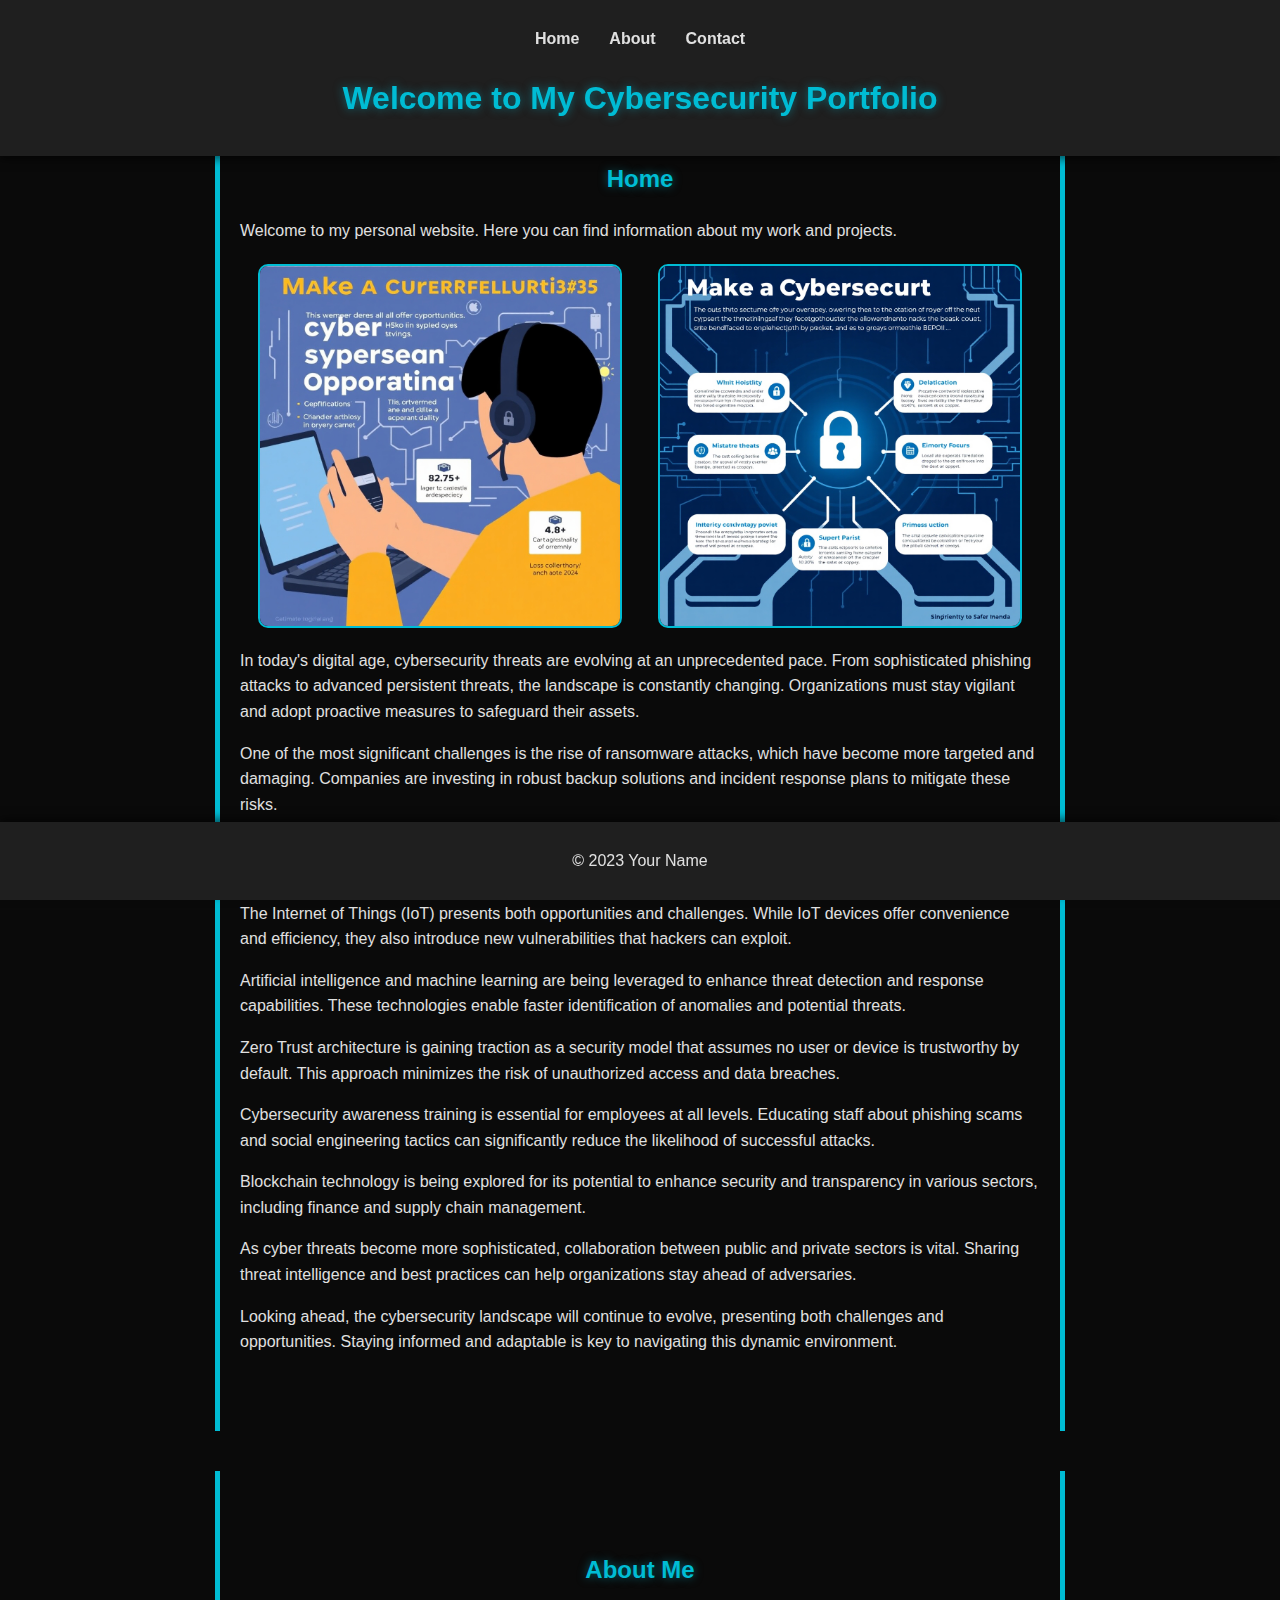
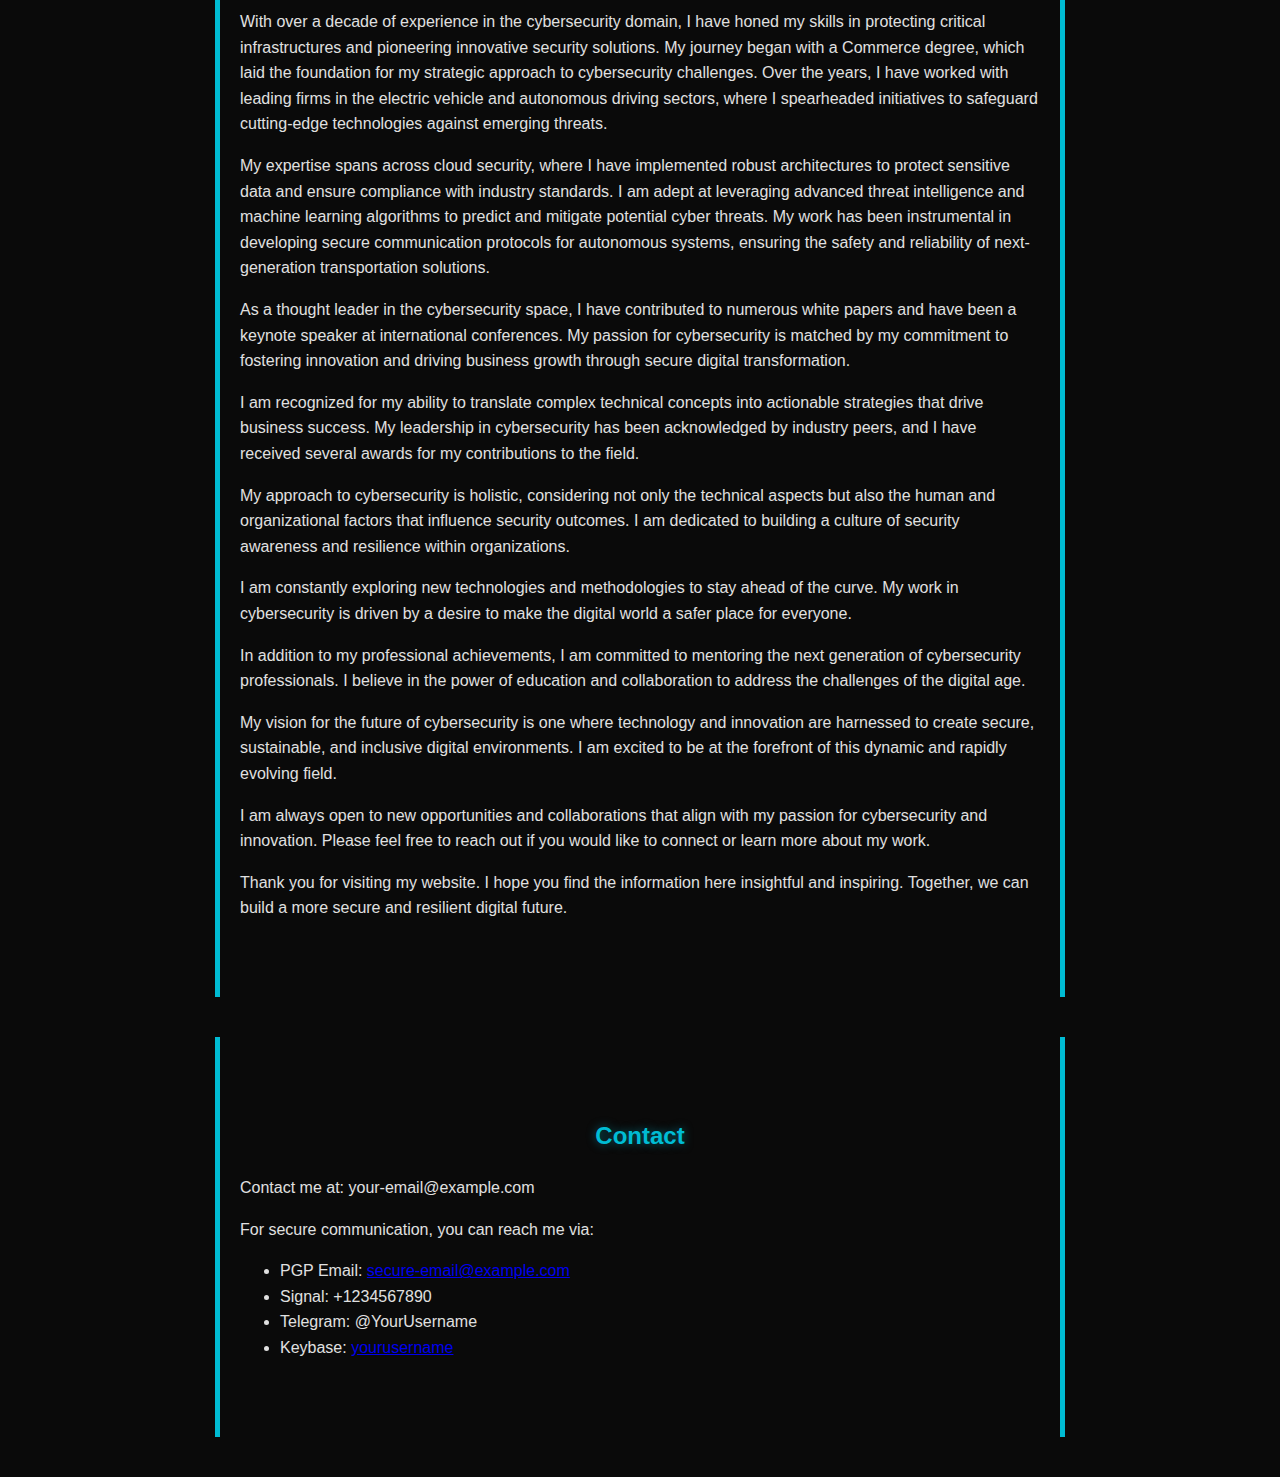
<file: personal-website/index.html>
<!DOCTYPE html>
<html lang="en">
<head>
    <meta charset="UTF-8">
    <meta name="viewport" content="width=device-width, initial-scale=1.0">
    <title>My Cybersecurity Portfolio</title>
    <link rel="stylesheet" href="static/css/styles.css">
    <script src="static/js/scripts.js" defer></script>
</head>
<body>
    <header>
        <nav>
            <ul>
                <li><a href="#home">Home</a></li>
                <li><a href="#about">About</a></li>
                <li><a href="#contact">Contact</a></li>
            </ul>
        </nav>
        <h1>Welcome to My Cybersecurity Portfolio</h1>
    </header>
    <main>
        <section id="home">
            <h2>Home</h2>
            <p>Welcome to my personal website. Here you can find information about my work and projects.</p>
            <div class="infographics">
                <img src="static/images/cybersecurity-threats.png" alt="Cybersecurity Threats Infographic">
                <img src="static/images/cybersecurity-opportunities.png" alt="Cybersecurity Opportunities Infographic">
            </div>
            <div class="content">
                <p>In today's digital age, cybersecurity threats are evolving at an unprecedented pace. From sophisticated phishing attacks to advanced persistent threats, the landscape is constantly changing. Organizations must stay vigilant and adopt proactive measures to safeguard their assets.</p>
                <p>One of the most significant challenges is the rise of ransomware attacks, which have become more targeted and damaging. Companies are investing in robust backup solutions and incident response plans to mitigate these risks.</p>
                <p>Cloud security remains a top priority as more businesses migrate their operations to the cloud. Ensuring data integrity and compliance with regulations is crucial for maintaining trust and avoiding costly breaches.</p>
                <p>The Internet of Things (IoT) presents both opportunities and challenges. While IoT devices offer convenience and efficiency, they also introduce new vulnerabilities that hackers can exploit.</p>
                <p>Artificial intelligence and machine learning are being leveraged to enhance threat detection and response capabilities. These technologies enable faster identification of anomalies and potential threats.</p>
                <p>Zero Trust architecture is gaining traction as a security model that assumes no user or device is trustworthy by default. This approach minimizes the risk of unauthorized access and data breaches.</p>
                <p>Cybersecurity awareness training is essential for employees at all levels. Educating staff about phishing scams and social engineering tactics can significantly reduce the likelihood of successful attacks.</p>
                <p>Blockchain technology is being explored for its potential to enhance security and transparency in various sectors, including finance and supply chain management.</p>
                <p>As cyber threats become more sophisticated, collaboration between public and private sectors is vital. Sharing threat intelligence and best practices can help organizations stay ahead of adversaries.</p>
                <p>Looking ahead, the cybersecurity landscape will continue to evolve, presenting both challenges and opportunities. Staying informed and adaptable is key to navigating this dynamic environment.</p>
            </div>
        </section>
        <section id="about">
            <h2>About Me</h2>
            <p>
                With over a decade of experience in the cybersecurity domain, I have honed my skills in protecting critical infrastructures and pioneering innovative security solutions. My journey began with a Commerce degree, which laid the foundation for my strategic approach to cybersecurity challenges. Over the years, I have worked with leading firms in the electric vehicle and autonomous driving sectors, where I spearheaded initiatives to safeguard cutting-edge technologies against emerging threats.
            </p>
            <p>
                My expertise spans across cloud security, where I have implemented robust architectures to protect sensitive data and ensure compliance with industry standards. I am adept at leveraging advanced threat intelligence and machine learning algorithms to predict and mitigate potential cyber threats. My work has been instrumental in developing secure communication protocols for autonomous systems, ensuring the safety and reliability of next-generation transportation solutions.
            </p>
            <p>
                As a thought leader in the cybersecurity space, I have contributed to numerous white papers and have been a keynote speaker at international conferences. My passion for cybersecurity is matched by my commitment to fostering innovation and driving business growth through secure digital transformation.
            </p>
            <p>
                I am recognized for my ability to translate complex technical concepts into actionable strategies that drive business success. My leadership in cybersecurity has been acknowledged by industry peers, and I have received several awards for my contributions to the field.
            </p>
            <p>
                My approach to cybersecurity is holistic, considering not only the technical aspects but also the human and organizational factors that influence security outcomes. I am dedicated to building a culture of security awareness and resilience within organizations.
            </p>
            <p>
                I am constantly exploring new technologies and methodologies to stay ahead of the curve. My work in cybersecurity is driven by a desire to make the digital world a safer place for everyone.
            </p>
            <p>
                In addition to my professional achievements, I am committed to mentoring the next generation of cybersecurity professionals. I believe in the power of education and collaboration to address the challenges of the digital age.
            </p>
            <p>
                My vision for the future of cybersecurity is one where technology and innovation are harnessed to create secure, sustainable, and inclusive digital environments. I am excited to be at the forefront of this dynamic and rapidly evolving field.
            </p>
            <p>
                I am always open to new opportunities and collaborations that align with my passion for cybersecurity and innovation. Please feel free to reach out if you would like to connect or learn more about my work.
            </p>
            <p>
                Thank you for visiting my website. I hope you find the information here insightful and inspiring. Together, we can build a more secure and resilient digital future.
            </p>
        </section>
        <section id="contact">
            <h2>Contact</h2>
            <p>Contact me at: your-email@example.com</p>
            <p>For secure communication, you can reach me via:</p>
            <ul>
                <li>PGP Email: <a href="mailto:secure-email@example.com">secure-email@example.com</a></li>
                <li>Signal: +1234567890</li>
                <li>Telegram: @YourUsername</li>
                <li>Keybase: <a href="https://keybase.io/yourusername">yourusername</a></li>
            </ul>
        </section>
    </main>
    <footer>
        <p>&copy; 2023 Your Name</p>
    </footer>
</body>
</html>
</file>
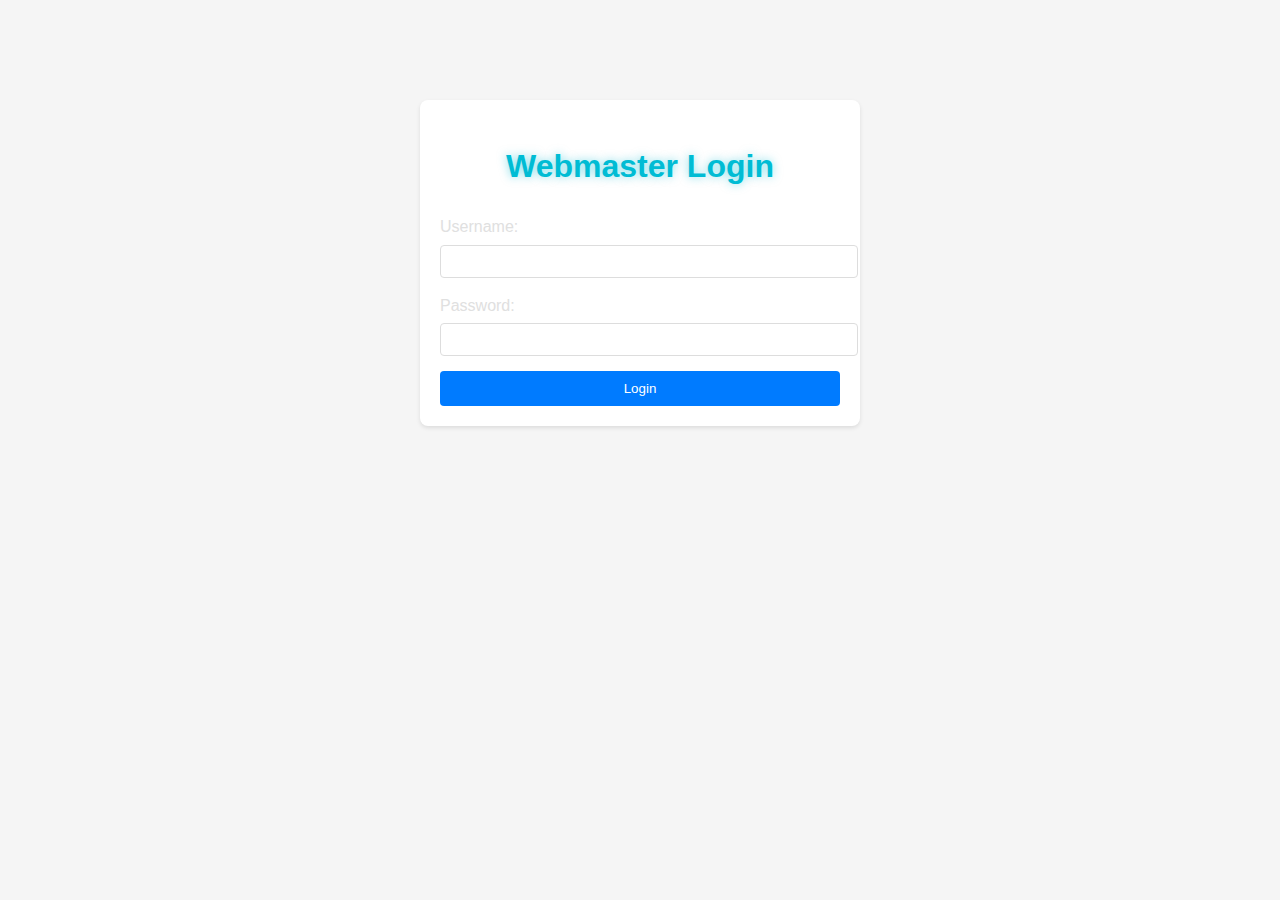
<file: personal-website/admin/index.html>
<!DOCTYPE html>
<html lang="en">
<head>
    <meta charset="UTF-8">
    <meta name="viewport" content="width=device-width, initial-scale=1.0">
    <title>Admin Login</title>
    <link rel="stylesheet" href="../static/css/styles.css">
    <link rel="stylesheet" href="../static/css/admin.css">
</head>
<body class="admin-page">
    <div class="login-container">
        <h1>Webmaster Login</h1>
        <form action="/admin/login" method="POST" id="loginForm">
            <div class="form-group">
                <label for="username">Username:</label>
                <input type="text" id="username" name="username" required>
            </div>
            <div class="form-group">
                <label for="password">Password:</label>
                <input type="password" id="password" name="password" required>
            </div>
            <button type="submit">Login</button>
        </form>
    </div>
    <script src="../static/js/admin.js"></script>
</body>
</html>
</file>
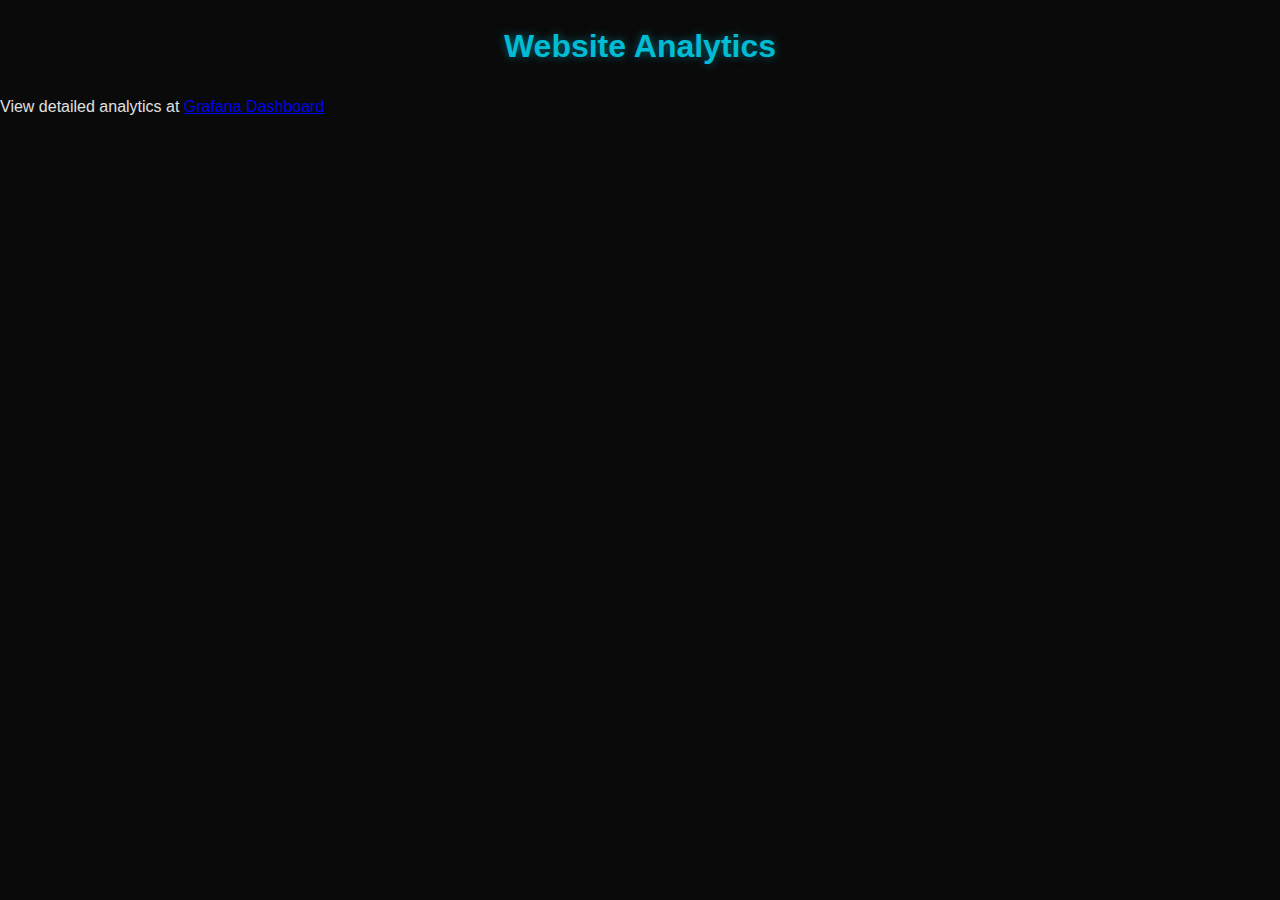
<file: personal-website/admin/dashboard.html>
<!DOCTYPE html>
<html lang="en">
<head>
    <meta charset="UTF-8">
    <meta name="viewport" content="width=device-width, initial-scale=1.0">
    <title>Analytics Dashboard</title>
    <link rel="stylesheet" href="../static/css/styles.css">
    <link rel="stylesheet" href="../static/css/admin.css">
</head>
<body>
    <div class="dashboard-container">
        <h1>Website Analytics</h1>
        <p>View detailed analytics at <a href="http://localhost:3001" target="_blank">Grafana Dashboard</a></p>
    </div>
</body>
</html>
</file>
<file: personal-website/static/css/styles.css>
:root {
    --metallic-gray: #1f1f1f;
    --neon-accent: #00bcd4;
    --dark-bg: #0a0a0a;
    --text-color: #e0e0e0;
}

body {
    background-color: var(--dark-bg);
    color: var(--text-color);
    font-family: 'Orbitron', sans-serif;
    line-height: 1.6;
    margin: 0;
    padding: 0;
    scroll-behavior: smooth;
}

header {
    background: var(--metallic-gray);
    color: var(--text-color);
    padding: 10px 0;
    position: fixed;
    width: 100%;
    top: 0;
    z-index: 1000;
    box-shadow: 0 4px 8px rgba(0, 0, 0, 0.5);
}

nav ul {
    list-style: none;
    display: flex;
    justify-content: center;
    padding: 0;
}

nav ul li {
    margin: 0 15px;
}

nav ul li a {
    color: var(--text-color);
    text-decoration: none;
    font-weight: bold;
    transition: color 0.3s;
}

nav ul li a:hover {
    color: var(--neon-accent);
}

main {
    padding-top: 80px; /* To offset the fixed header */
}

section {
    padding: 60px 20px;
    max-width: 800px;
    margin: 0 auto;
    border-left: 5px solid var(--neon-accent);
    border-right: 5px solid var(--neon-accent);
    margin-bottom: 40px;
}

.infographics {
    display: flex;
    justify-content: space-around;
    margin: 20px 0;
}

.infographics img {
    max-width: 45%;
    border: 2px solid var(--neon-accent);
    border-radius: 10px;
}

h1, h2 {
    color: var(--neon-accent);
    text-align: center;
    text-shadow: 0 0 10px rgba(0, 188, 212, 0.5);
}

footer {
    background: var(--metallic-gray);
    color: var(--text-color);
    text-align: center;
    padding: 10px 0;
    position: fixed;
    width: 100%;
    bottom: 0;
    box-shadow: 0 -4px 8px rgba(0, 0, 0, 0.5);
}
</file>
<file: personal-website/static/css/admin.css>
.admin-link {
    font-size: 1.2em;
    opacity: 0.6;
}

.admin-link:hover {
    opacity: 1;
}

.admin-page {
    background: #f5f5f5;
}

.login-container {
    max-width: 400px;
    margin: 100px auto;
    padding: 20px;
    background: white;
    border-radius: 8px;
    box-shadow: 0 2px 4px rgba(0,0,0,0.1);
}

.form-group {
    margin-bottom: 15px;
}

.form-group label {
    display: block;
    margin-bottom: 5px;
}

.form-group input {
    width: 100%;
    padding: 8px;
    border: 1px solid #ddd;
    border-radius: 4px;
}

button {
    width: 100%;
    padding: 10px;
    background: #007bff;
    color: white;
    border: none;
    border-radius: 4px;
    cursor: pointer;
}

button:hover {
    background: #0056b3;
}
</file>
